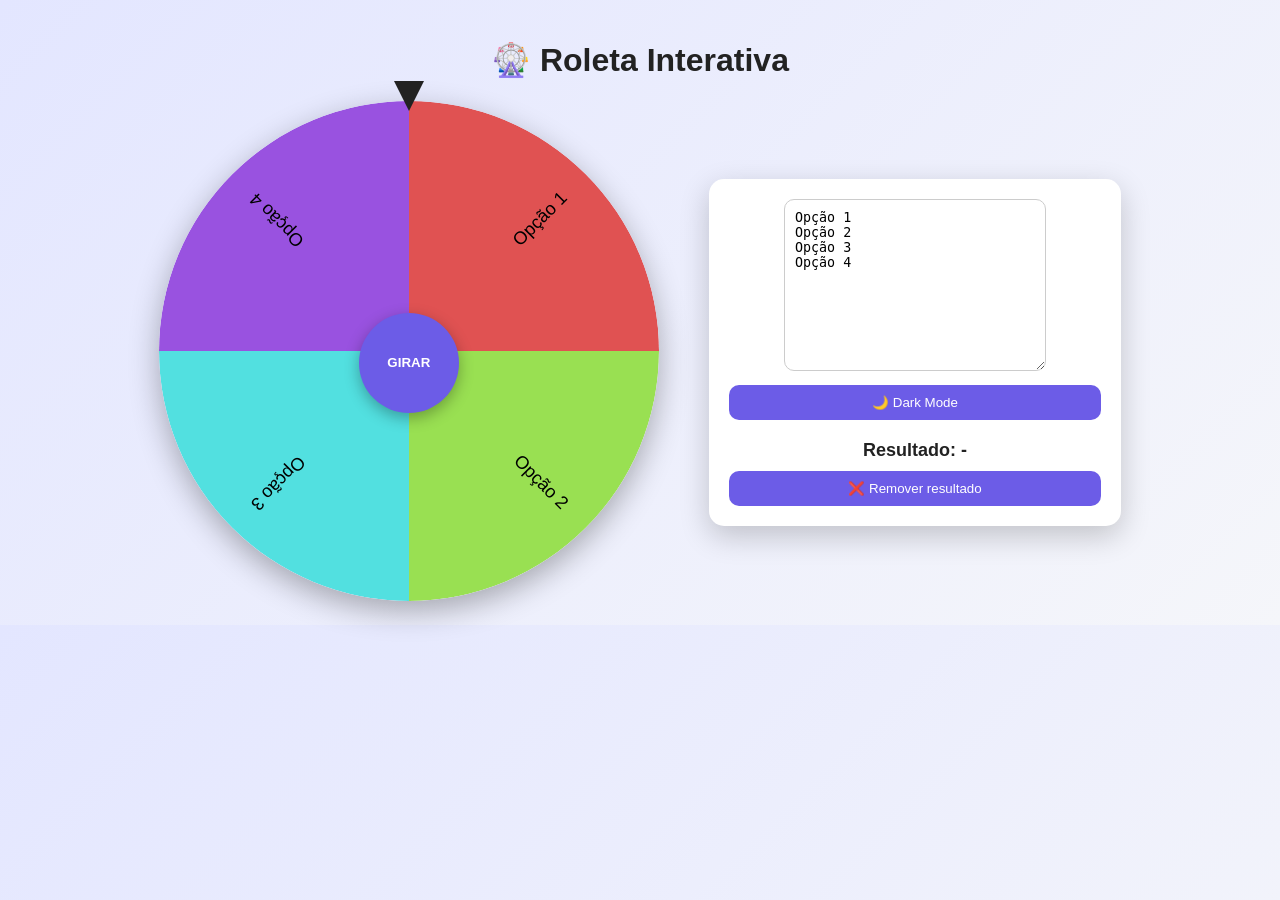
<file: index.html>
<!DOCTYPE html>
<html lang="pt-BR">
<head>
  <meta charset="UTF-8">
  <meta name="viewport" content="width=device-width, initial-scale=1.0">
  <title>Roleta</title>
  <link rel="stylesheet" href="style.css">
</head>
<body>

<div class="app">
  <h1>🎡 Roleta Interativa</h1>

  <div class="layout">
    <div class="wheel-container">
      <canvas id="wheel" width="500" height="500"></canvas>
      <div class="pointer"></div>
      <button id="spinCenter">GIRAR</button>
    </div>

    <div class="panel">
      <textarea id="options"></textarea>

      <button id="dark">🌙 Dark Mode</button>

      <div id="result">Resultado: -</div>
      <button id="remove">❌ Remover resultado</button>
    </div>
  </div>
</div>

<script src="script.js"></script>
</body>
</html>
</file>
<file: style.css>
:root {
  --bg: linear-gradient(135deg, #e3e6ff, #f5f6fa);
  --card: #ffffff;
  --text: #222;
  --accent: #6c5ce7;
  --input-bg: #ffffff;
  --input-text: #000;
}

body.dark {
  --bg: radial-gradient(circle, #1a1a2e, #0f1020);
  --card: #1e1e2f;
  --text: #ffffff;
  --input-bg: #2c2c3e;
  --input-text: #fff;
}

body {
  margin: 0;
  font-family: Arial;
  background: var(--bg);
  color: var(--text);
  transition: all 0.4s ease;
}

.app {
  text-align: center;
  padding: 20px;
}

.layout {
  display: flex;
  justify-content: center;
  align-items: center;
  gap: 50px;
}

/* ROLETA */
.wheel-container {
  position: relative;
}

canvas {
  border-radius: 50%;
  box-shadow: 0 10px 30px rgba(0,0,0,0.3);
}

/* SETA */
.pointer {
  position: absolute;
  top: -20px;
  left: 50%;
  transform: translateX(-50%);
  border-left: 15px solid transparent;
  border-right: 15px solid transparent;
  border-top: 30px solid var(--text);
}

/* BOTÃO CENTRAL */
#spinCenter {
  position: absolute;
  top: 50%;
  left: 50%;
  transform: translate(-50%, -50%);
  width: 100px;
  height: 100px;
  border-radius: 50%;
  border: none;
  background: var(--accent);
  color: white;
  font-weight: bold;
  cursor: pointer;
  box-shadow: 0 5px 15px rgba(0,0,0,0.3);
}

/* PAINEL */
.panel {
  background: var(--card);
  padding: 20px;
  border-radius: 15px;
  box-shadow: 0 10px 30px rgba(0,0,0,0.2);
  transition: 0.4s;
}

/* TEXTAREA */
textarea {
  width: 240px;
  height: 150px;
  border-radius: 10px;
  padding: 10px;
  background: var(--input-bg);
  color: var(--input-text);
  border: 1px solid #ccc;
  transition: 0.3s;
}

/* BOTÕES */
button {
  width: 100%;
  margin-top: 10px;
  padding: 10px;
  border-radius: 10px;
  border: none;
  background: var(--accent);
  color: white;
  cursor: pointer;
  transition: 0.2s;
}

button:hover {
  opacity: 0.9;
}

/* RESULTADO */
#result {
  margin-top: 20px;
  font-size: 18px;
  font-weight: bold;
}
</file>
